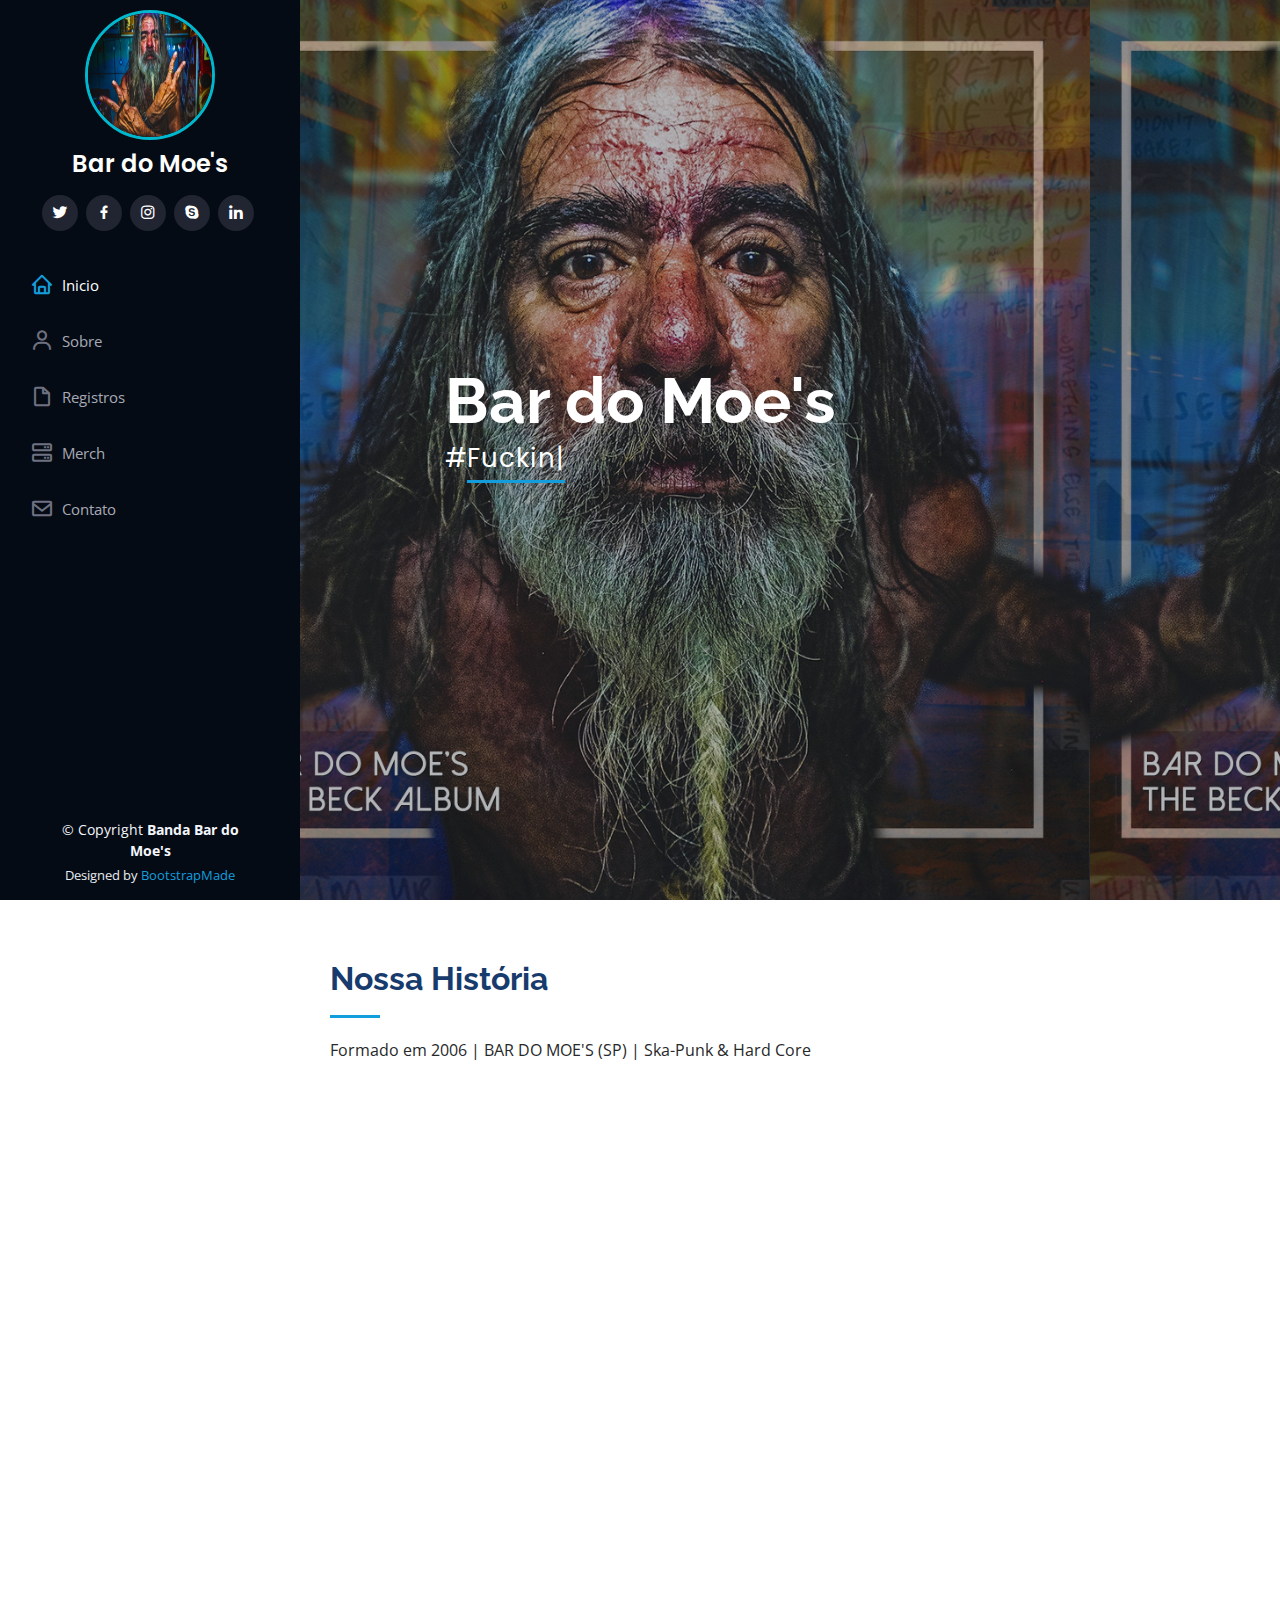
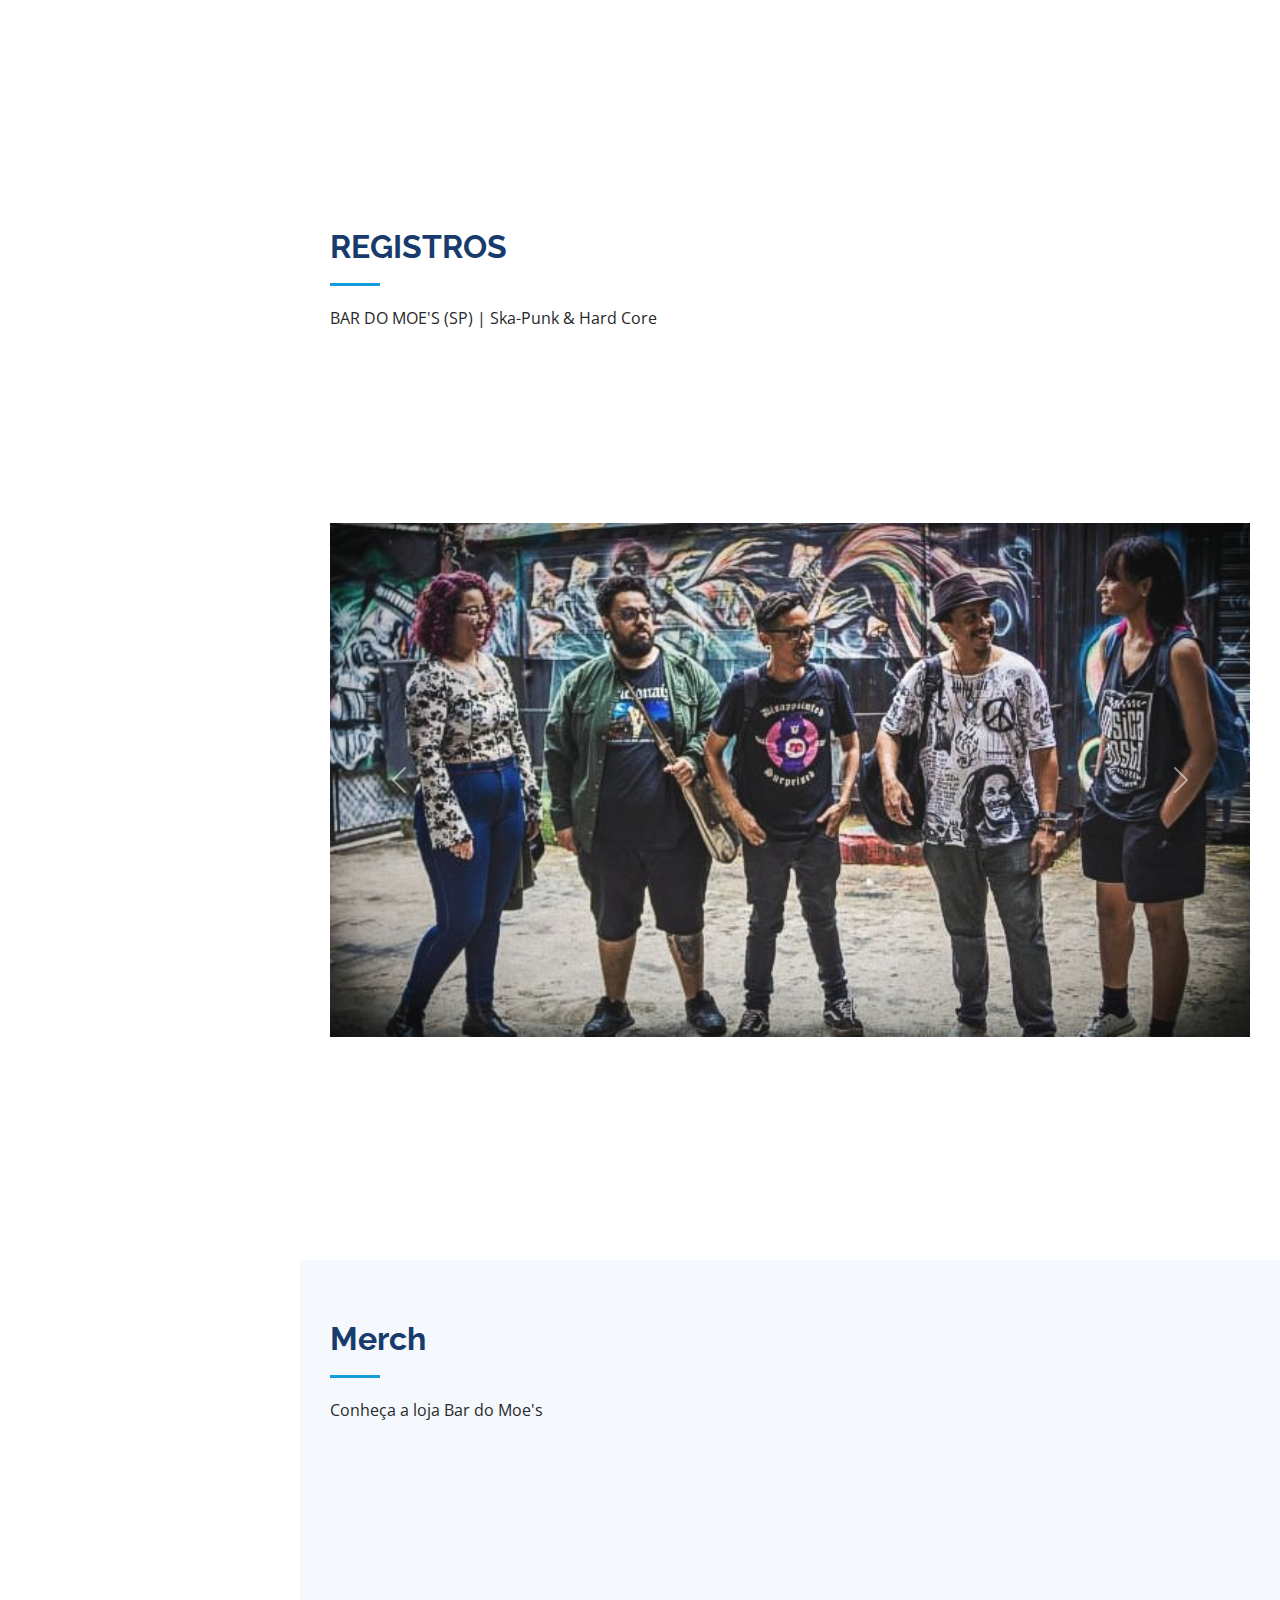
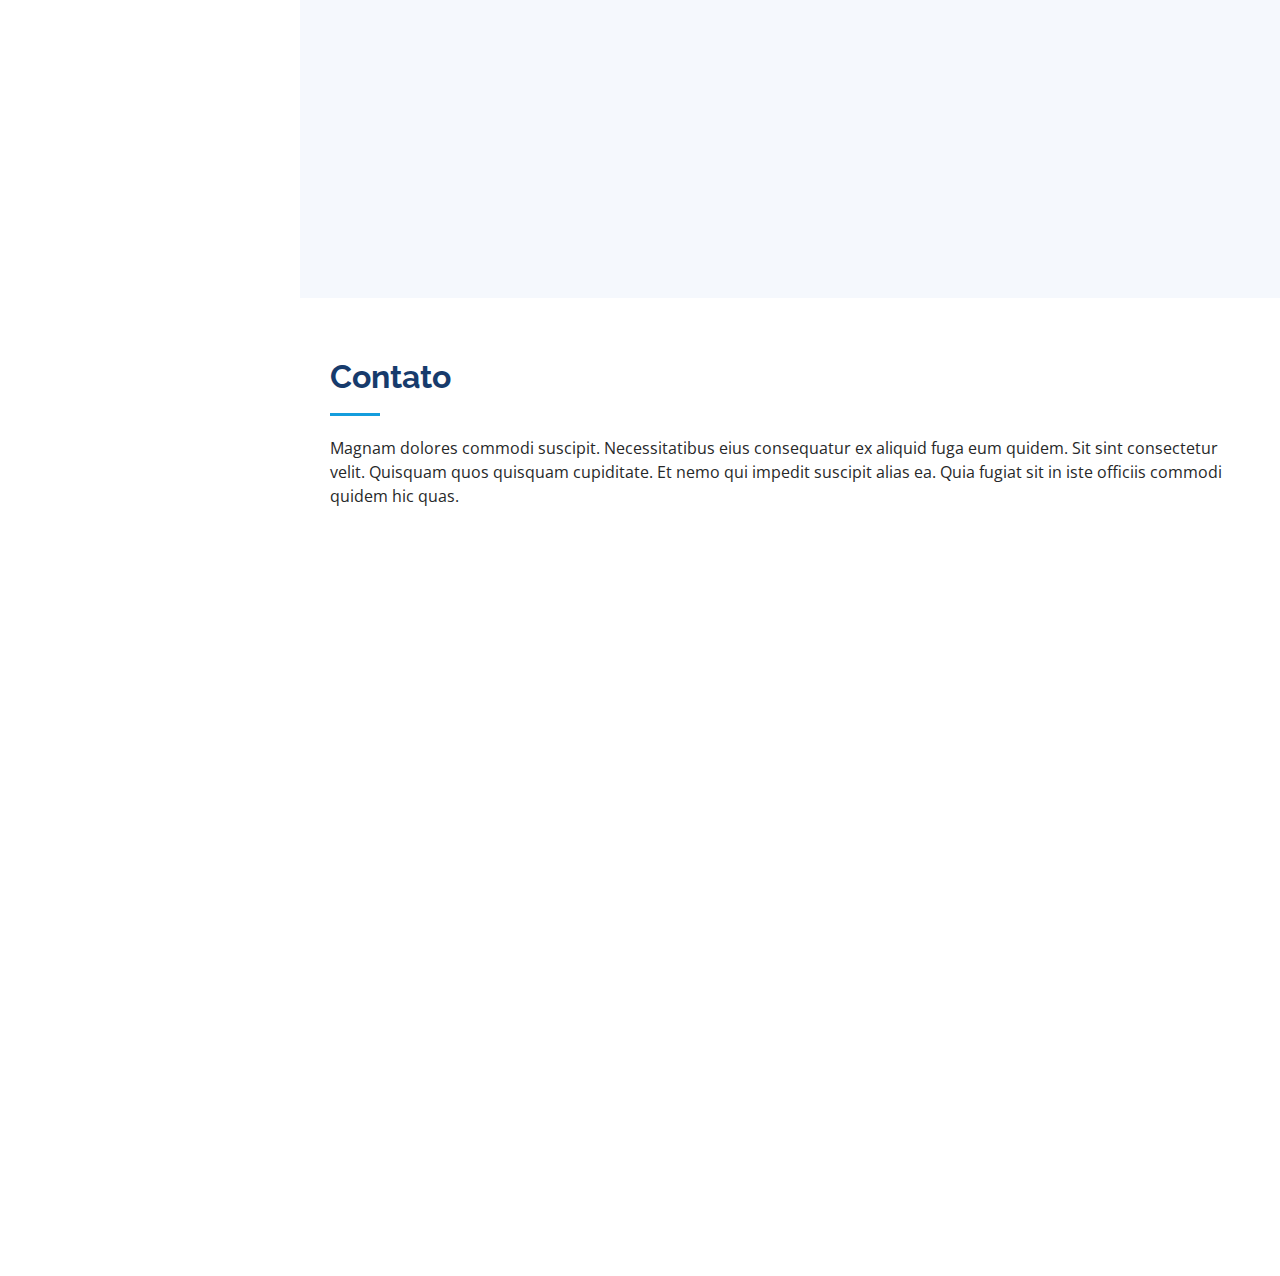
<file: index.html>
<!DOCTYPE html>
<html lang="en">

<head>
  <meta charset="utf-8">
  <meta content="width=device-width, initial-scale=1.0" name="viewport">

  <style>
    .custom-carousel-img {
      max-width: 100%; /* Define a largura máxima desejada */
      min-height: 840px; /* Define a altura mínima desejada para todas as imagens */
      max-height: 840px; /* Define a altura máxima desejada para todas as imagens */
      object-fit: contain; /* Mantenha a proporção da imagem e ajuste para que a imagem seja totalmente visível dentro do contêiner */
      width: 100%; /* Garanta que a largura seja de 100% para ocupar toda a largura do contêiner */
    }
  </style>

  <title>Banda Bar do Moe's</title>
  <meta content="" name="description">
  <meta content="" name="keywords">

  <!-- Favicons -->
  <link href="assets/img/favicon.png" rel="icon">
  <link href="assets/img/apple-touch-icon.png" rel="apple-touch-icon">

  <!-- Google Fonts -->
  <link href="https://fonts.googleapis.com/css?family=Open+Sans:300,300i,400,400i,600,600i,700,700i|Raleway:300,300i,400,400i,500,500i,600,600i,700,700i|Poppins:300,300i,400,400i,500,500i,600,600i,700,700i" rel="stylesheet">

  <!-- Vendor CSS Files -->
  <link href="assets/vendor/aos/aos.css" rel="stylesheet">
  <link href="assets/vendor/bootstrap/css/bootstrap.min.css" rel="stylesheet">
  <link href="assets/vendor/bootstrap-icons/bootstrap-icons.css" rel="stylesheet">
  <link href="assets/vendor/boxicons/css/boxicons.min.css" rel="stylesheet">
  <link href="assets/vendor/glightbox/css/glightbox.min.css" rel="stylesheet">
  <link href="assets/vendor/swiper/swiper-bundle.min.css" rel="stylesheet">

  <!-- Template Main CSS File -->
  <link href="assets/css/style.css" rel="stylesheet">

  <!-- =======================================================
  * Template Name: iPortfolio
  * Updated: Jan 29 2024 with Bootstrap v5.3.2
  * Template URL: https://bootstrapmade.com/iportfolio-bootstrap-portfolio-websites-template/
  * Author: BootstrapMade.com
  * License: https://bootstrapmade.com/license/
  ======================================================== -->
  <style>
    .carousel-img {
      height: 300px; /* Defina a altura desejada para as imagens */
      object-fit: cover; /* Mantenha a proporção da imagem e cubra a área especificada */
    }
  </style>
</head>

<body>

  <!-- ======= Mobile nav toggle button ======= -->
  <i class="bi bi-list mobile-nav-toggle d-xl-none"></i>

  <!-- ======= Header ======= -->
  <header id="header">
    <div class="d-flex flex-column">

      <div class="profile">
        <img src="assets/img/profile-img.jpg" alt="" class="img-fluid rounded-circle">
        <h1 class="text-light"><a href="index.html">Bar do Moe's</a></h1>
        <div class="social-links mt-3 text-center">
          <a href="#" class="twitter"><i class="bx bxl-twitter"></i></a>
          <a href="#" class="facebook"><i class="bx bxl-facebook"></i></a>
          <a href="#" class="instagram"><i class="bx bxl-instagram"></i></a>
          <a href="#" class="google-plus"><i class="bx bxl-skype"></i></a>
          <a href="#" class="linkedin"><i class="bx bxl-linkedin"></i></a>
        </div>
      </div>

      <nav id="navbar" class="nav-menu navbar">
        <ul>
          <li><a href="#hero" class="nav-link scrollto active"><i class="bx bx-home"></i> <span>Inicio</span></a></li>
          <li><a href="#about" class="nav-link scrollto"><i class="bx bx-user"></i> <span>Sobre</span></a></li>
          <li><a href="#resume" class="nav-link scrollto"><i class="bx bx-file-blank"></i> <span>Registros</span></a></li>
          <li><a href="#services" class="nav-link scrollto"><i class="bx bx-server"></i> <span>Merch</span></a></li>
          <li><a href="#contact" class="nav-link scrollto"><i class="bx bx-envelope"></i> <span>Contato</span></a></li>
        </ul>
      </nav><!-- .nav-menu -->
    </div>
  </header><!-- End Header -->

  <!-- ======= Hero Section ======= -->
  <section id="hero" class="d-flex flex-column justify-content-center align-items-center">
    <div class="hero-container" data-aos="fade-in">
      <h1>Bar do Moe's</h1>
      <p>#<span class="typed" data-typed-items="Fuckin' Distance, O seu medo me insulta, Buds, Burn Charlatão, Olhar digital, Ment'iras Não, Utopia, Nada, "></span></p>
    </div>
  </section><!-- End Hero -->

  <main id="main">

    <!-- ======= About Section ======= -->
    <section id="about" class="about">
      <div class="container">
        <div class="section-title">
          <h2>Nossa História</h2>
          <p>Formado em 2006 | BAR DO MOE'S (SP) | Ska-Punk & Hard Core</p>
        </div>
       <div class="row">
          <div class="col-lg-4" data-aos="fade-right">
            <img src="assets/img/profile-img.jpg" class="img-fluid" alt="">
          </div>
          <div class="col-lg-8 pt-4 pt-lg-0 content" data-aos="fade-left">
            <h3>INTEGRANTES:</h3>
            <p class="fst-italic">
              Estruturas musicais complexas costumam ser criadas frequentemente pela banda Paulistana Bar Do Moe's, as canções transformam-se entre ritmos e compasso tornando as músicas em grandes obras de arte. Projetos como Bar Do Moe's são conhecidos por fazerem questão de manter controle completo de sua música.
            </p>
            <div class="row">
              <div class="col-lg-6">
                <ul>
                  <li><i class="bi bi-chevron-right"></i> <strong>Flávio de Lira</strong> <span>Vocal/Guita</span></li>
                  <li><i class="bi bi-chevron-right"></i> <strong>Arlete de Lira</strong> <span>Vocal/Batéra</span></li>
                  <li><i class="bi bi-chevron-right"></i> <strong>Diego Cardozo</strong> <span>Vocal/Guita</span></li>
                  <li><i class="bi bi-chevron-right"></i> <strong>Rafael Rude</strong> <span>Vocal/Baixo</span></li>
                </ul>
              </div>
            </div>
            <p>
              Formada em 2006, inicialmente por Flavio deLira(guitarra e vocal) Cardozo Diego (guitarra e vocal), e tendo hoje, Arlete deLira (bateria) e Rafael Rude (baixo) a banda segue com a sua formação definitiva e fazendo a diferença dentro do cenário musical independente e underground, com um estilo próprio a banda tenta mostrar um pouco da ironia que nos é transmitido todos os dias pela parte manipuladora da sociedade, em relação à educação, informação, cultura, liberdade de expressão, entre diversos outros problemas sociais.

Em 2019 a banda lançou seu novo disco, o tão esperado "THE BECK ALBUM" , produzido pelo Rei Menezes do Estúdio Vertigo, o álbum compõem músicas mais trabalhadas e com algumas novas levadas, diferente do que foi os CDs anteriores.

E atualmente em 2023, o Bar do Moe's esta Relançando todo seu material em mais plataformas e com muito mais novidades!

            </p>
          </div>
        </div>
      </div>
</section><!-- End About Section -->

<!-- ======= Carousel Section ======= -->
<section id="about" class="about">
  <div class="container">

    <div class="section-title">
      <h2>REGISTROS</h2>
      <p>BAR DO MOE'S (SP) | Ska-Punk & Hard Core</p>
    </div>
   
    <div id="carouselExampleRide" class="carousel slide" data-bs-ride="true">
      <div class="carousel-inner">
        <div class="carousel-item active">
          <img src="assets/img/M1.jpg" class="d-block w-100 custom-carousel-img" alt="...">
        </div>
       
        <div class="carousel-item">
          <img src="assets/img/M3.jpg" class="d-block w-100 custom-carousel-img" alt="...">
        </div>
        
        <div class="carousel-item">
          <img src="assets/img/M5.jpg" class="d-block w-100 custom-carousel-img" alt="...">
        </div>
        <div class="carousel-item">
          <img src="assets/img/M6.jpg" class="d-block w-100 custom-carousel-img" alt="...">
        </div>
     
        <div class="carousel-item">
          <img src="assets/img/M9.jpg" class="d-block w-100 custom-carousel-img" alt="...">
        </div>
        <div class="carousel-item">
          <img src="assets/img/M10.jpg" class="d-block w-100 custom-carousel-img" alt="...">
        </div>
        <div class="carousel-item">
          <img src="assets/img/M11.jpg" class="d-block w-100 custom-carousel-img" alt="...">
        </div>
       
        <div class="carousel-item">
          <img src="assets/img/M13.jpg" class="d-block w-100 custom-carousel-img" alt="...">
        </div>
    
      </div>
      <button class="carousel-control-prev" type="button" data-bs-target="#carouselExampleRide" data-bs-slide="prev">
        <span class="carousel-control-prev-icon" aria-hidden="true"></span>
        <span class="visually-hidden">Previous</span>
      </button>
      <button class="carousel-control-next" type="button" data-bs-target="#carouselExampleRide" data-bs-slide="next">
        <span class="carousel-control-next-icon" aria-hidden="true"></span>
        <span class="visually-hidden">Next</span>
      </button>
    </div>


</section><!-- End Carousel Section -->

    
    <!-- ======= Services Section ======= -->
    <section id="services" class="services section-bg">
      <div class="container">

        <div class="section-title">
          <h2>Merch</h2>
          <p>Conheça a loja Bar do Moe's</p>
        </div>

        <div class="row">
          <div class="col-lg-4 col-md-6 icon-box" data-aos="fade-up">
            <div class="icon"><i class="bi bi-briefcase"></i></div>
            <h4 class="title"><a href="">Lorem Ipsum</a></h4>
            <p class="description">Voluptatum deleniti atque corrupti quos dolores et quas molestias excepturi sint occaecati cupiditate non provident</p>
          </div>
          <div class="col-lg-4 col-md-6 icon-box" data-aos="fade-up" data-aos-delay="100">
            <div class="icon"><i class="bi bi-card-checklist"></i></div>
            <h4 class="title"><a href="">Dolor Sitema</a></h4>
            <p class="description">Minim veniam, quis nostrud exercitation ullamco laboris nisi ut aliquip ex ea commodo consequat tarad limino ata</p>
          </div>
          <div class="col-lg-4 col-md-6 icon-box" data-aos="fade-up" data-aos-delay="200">
            <div class="icon"><i class="bi bi-bar-chart"></i></div>
            <h4 class="title"><a href="">Sed ut perspiciatis</a></h4>
            <p class="description">Duis aute irure dolor in reprehenderit in voluptate velit esse cillum dolore eu fugiat nulla pariatur</p>
          </div>
          <div class="col-lg-4 col-md-6 icon-box" data-aos="fade-up" data-aos-delay="300">
            <div class="icon"><i class="bi bi-binoculars"></i></div>
            <h4 class="title"><a href="">Magni Dolores</a></h4>
            <p class="description">Excepteur sint occaecat cupidatat non proident, sunt in culpa qui officia deserunt mollit anim id est laborum</p>
          </div>
          <div class="col-lg-4 col-md-6 icon-box" data-aos="fade-up" data-aos-delay="400">
            <div class="icon"><i class="bi bi-brightness-high"></i></div>
            <h4 class="title"><a href="">Nemo Enim</a></h4>
            <p class="description">At vero eos et accusamus et iusto odio dignissimos ducimus qui blanditiis praesentium voluptatum deleniti atque</p>
          </div>
          <div class="col-lg-4 col-md-6 icon-box" data-aos="fade-up" data-aos-delay="500">
            <div class="icon"><i class="bi bi-calendar4-week"></i></div>
            <h4 class="title"><a href="">Eiusmod Tempor</a></h4>
            <p class="description">Et harum quidem rerum facilis est et expedita distinctio. Nam libero tempore, cum soluta nobis est eligendi</p>
          </div>
        </div>

      </div>
    </section><!-- End Services Section -->

   

    <!-- ======= Contact Section ======= -->
    <section id="contact" class="contact">
      <div class="container">

        <div class="section-title">
          <h2>Contato</h2>
          <p>Magnam dolores commodi suscipit. Necessitatibus eius consequatur ex aliquid fuga eum quidem. Sit sint consectetur velit. Quisquam quos quisquam cupiditate. Et nemo qui impedit suscipit alias ea. Quia fugiat sit in iste officiis commodi quidem hic quas.</p>
        </div>

        <div class="row" data-aos="fade-in">

          <div class="col-lg-12 d-flex align-items-stretch">
            <div class="info">
              <div class="address">
                <i class="bi bi-geo-alt"></i>
                <h4>Location:</h4>
                <p>A108 Adam Street, New York, NY 535022</p>
              </div>

              <div class="email">
                <i class="bi bi-envelope"></i>
                <h4>Email:</h4>
                <p>info@example.com</p>
              </div>

              <div class="phone">
                <i class="bi bi-phone"></i>
                <h4>Call:</h4>
                <p>11-982xxxxxx</p>
              </div>

              <iframe src="https://www.google.com/maps/embed?pb=!1m14!1m8!1m3!1d12097.433213460943!2d-74.0062269!3d40.7101282!3m2!1i1024!2i768!4f13.1!3m3!1m2!1s0x0%3A0xb89d1fe6bc499443!2sDowntown+Conference+Center!5e0!3m2!1smk!2sbg!4v1539943755621" frameborder="0" style="border:0; width: 100%; height: 290px;" allowfullscreen></iframe>
            </div>

          </div>

        </div>

      </div>
    </section><!-- End Contact Section -->

  </main><!-- End #main -->

  <!-- ======= Footer ======= -->
  <footer id="footer">
    <div class="container">
      <div class="copyright">
        &copy; Copyright <strong><span>Banda Bar do Moe's</span></strong>
      </div>
      <div class="credits">
        <!-- All the links in the footer should remain intact. -->
        <!-- You can delete the links only if you purchased the pro version. -->
        <!-- Licensing information: https://bootstrapmade.com/license/ -->
        <!-- Purchase the pro version with working PHP/AJAX contact form: https://bootstrapmade.com/iportfolio-bootstrap-portfolio-websites-template/ -->
        Designed by <a href="https://bootstrapmade.com/">BootstrapMade</a>
      </div>
    </div>
  </footer><!-- End  Footer -->

  <a href="#" class="back-to-top d-flex align-items-center justify-content-center"><i class="bi bi-arrow-up-short"></i></a>

  <!-- Vendor JS Files -->
  <script src="assets/vendor/purecounter/purecounter_vanilla.js"></script>
  <script src="assets/vendor/aos/aos.js"></script>
  <script src="assets/vendor/bootstrap/js/bootstrap.bundle.min.js"></script>
  <script src="assets/vendor/glightbox/js/glightbox.min.js"></script>
  <script src="assets/vendor/isotope-layout/isotope.pkgd.min.js"></script>
  <script src="assets/vendor/swiper/swiper-bundle.min.js"></script>
  <script src="assets/vendor/typed.js/typed.umd.js"></script>
  <script src="assets/vendor/waypoints/noframework.waypoints.js"></script>
  <script src="assets/vendor/php-email-form/validate.js"></script>

  <!-- Template Main JS File -->
  <script src="assets/js/main.js"></script>

</body>

</html>
</file>
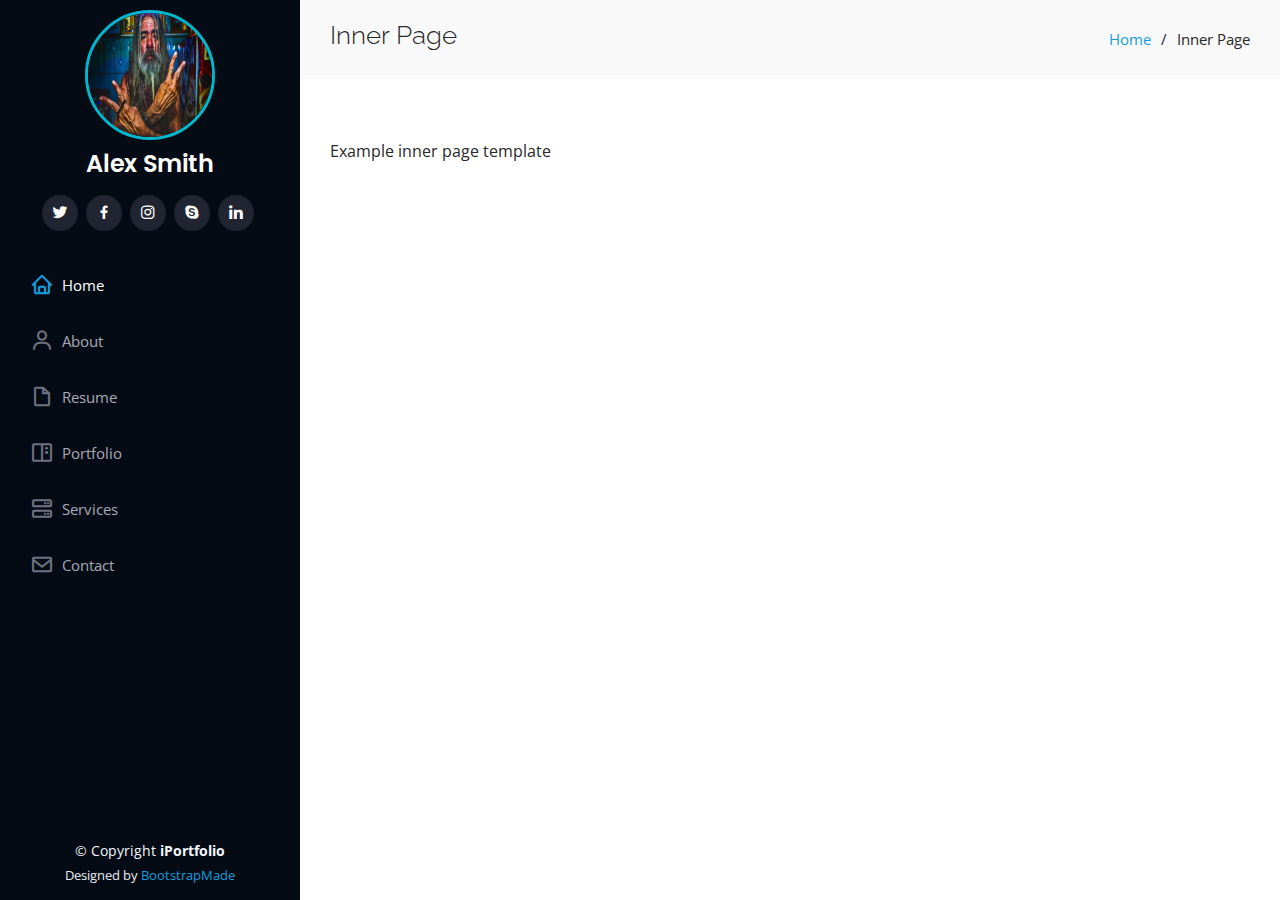
<file: inner-page.html>
<!DOCTYPE html>
<html lang="en">

<head>
  <meta charset="utf-8">
  <meta content="width=device-width, initial-scale=1.0" name="viewport">

  <title>Inner Page - iPortfolio Bootstrap Template</title>
  <meta content="" name="description">
  <meta content="" name="keywords">

  <!-- Favicons -->
  <link href="assets/img/favicon.png" rel="icon">
  <link href="assets/img/apple-touch-icon.png" rel="apple-touch-icon">

  <!-- Google Fonts -->
  <link href="https://fonts.googleapis.com/css?family=Open+Sans:300,300i,400,400i,600,600i,700,700i|Raleway:300,300i,400,400i,500,500i,600,600i,700,700i|Poppins:300,300i,400,400i,500,500i,600,600i,700,700i" rel="stylesheet">

  <!-- Vendor CSS Files -->
  <link href="assets/vendor/aos/aos.css" rel="stylesheet">
  <link href="assets/vendor/bootstrap/css/bootstrap.min.css" rel="stylesheet">
  <link href="assets/vendor/bootstrap-icons/bootstrap-icons.css" rel="stylesheet">
  <link href="assets/vendor/boxicons/css/boxicons.min.css" rel="stylesheet">
  <link href="assets/vendor/glightbox/css/glightbox.min.css" rel="stylesheet">
  <link href="assets/vendor/swiper/swiper-bundle.min.css" rel="stylesheet">

  <!-- Template Main CSS File -->
  <link href="assets/css/style.css" rel="stylesheet">

  <!-- =======================================================
  * Template Name: iPortfolio
  * Updated: Jan 29 2024 with Bootstrap v5.3.2
  * Template URL: https://bootstrapmade.com/iportfolio-bootstrap-portfolio-websites-template/
  * Author: BootstrapMade.com
  * License: https://bootstrapmade.com/license/
  ======================================================== -->
</head>

<body>

  <!-- ======= Mobile nav toggle button ======= -->
  <i class="bi bi-list mobile-nav-toggle d-xl-none"></i>

  <!-- ======= Header ======= -->
  <header id="header">
    <div class="d-flex flex-column">

      <div class="profile">
        <img src="assets/img/profile-img.jpg" alt="" class="img-fluid rounded-circle">
        <h1 class="text-light"><a href="index.html">Alex Smith</a></h1>
        <div class="social-links mt-3 text-center">
          <a href="#" class="twitter"><i class="bx bxl-twitter"></i></a>
          <a href="#" class="facebook"><i class="bx bxl-facebook"></i></a>
          <a href="#" class="instagram"><i class="bx bxl-instagram"></i></a>
          <a href="#" class="google-plus"><i class="bx bxl-skype"></i></a>
          <a href="#" class="linkedin"><i class="bx bxl-linkedin"></i></a>
        </div>
      </div>

      <nav id="navbar" class="nav-menu navbar">
        <ul>
          <li><a href="#hero" class="nav-link scrollto active"><i class="bx bx-home"></i> <span>Home</span></a></li>
          <li><a href="#about" class="nav-link scrollto"><i class="bx bx-user"></i> <span>About</span></a></li>
          <li><a href="#resume" class="nav-link scrollto"><i class="bx bx-file-blank"></i> <span>Resume</span></a></li>
          <li><a href="#portfolio" class="nav-link scrollto"><i class="bx bx-book-content"></i> <span>Portfolio</span></a></li>
          <li><a href="#services" class="nav-link scrollto"><i class="bx bx-server"></i> <span>Services</span></a></li>
          <li><a href="#contact" class="nav-link scrollto"><i class="bx bx-envelope"></i> <span>Contact</span></a></li>
        </ul>
      </nav><!-- .nav-menu -->
    </div>
  </header><!-- End Header -->

  <main id="main">

    <!-- ======= Breadcrumbs ======= -->
    <section class="breadcrumbs">
      <div class="container">

        <div class="d-flex justify-content-between align-items-center">
          <h2>Inner Page</h2>
          <ol>
            <li><a href="index.html">Home</a></li>
            <li>Inner Page</li>
          </ol>
        </div>

      </div>
    </section><!-- End Breadcrumbs -->

    <section class="inner-page">
      <div class="container">
        <p>
          Example inner page template
        </p>
      </div>
    </section>

  </main><!-- End #main -->

  <!-- ======= Footer ======= -->
  <footer id="footer">
    <div class="container">
      <div class="copyright">
        &copy; Copyright <strong><span>iPortfolio</span></strong>
      </div>
      <div class="credits">
        <!-- All the links in the footer should remain intact. -->
        <!-- You can delete the links only if you purchased the pro version. -->
        <!-- Licensing information: https://bootstrapmade.com/license/ -->
        <!-- Purchase the pro version with working PHP/AJAX contact form: https://bootstrapmade.com/iportfolio-bootstrap-portfolio-websites-template/ -->
        Designed by <a href="https://bootstrapmade.com/">BootstrapMade</a>
      </div>
    </div>
  </footer><!-- End  Footer -->

  <a href="#" class="back-to-top d-flex align-items-center justify-content-center"><i class="bi bi-arrow-up-short"></i></a>

  <!-- Vendor JS Files -->
  <script src="assets/vendor/purecounter/purecounter_vanilla.js"></script>
  <script src="assets/vendor/aos/aos.js"></script>
  <script src="assets/vendor/bootstrap/js/bootstrap.bundle.min.js"></script>
  <script src="assets/vendor/glightbox/js/glightbox.min.js"></script>
  <script src="assets/vendor/isotope-layout/isotope.pkgd.min.js"></script>
  <script src="assets/vendor/swiper/swiper-bundle.min.js"></script>
  <script src="assets/vendor/typed.js/typed.umd.js"></script>
  <script src="assets/vendor/waypoints/noframework.waypoints.js"></script>
  <script src="assets/vendor/php-email-form/validate.js"></script>

  <!-- Template Main JS File -->
  <script src="assets/js/main.js"></script>

</body>

</html>
</file>
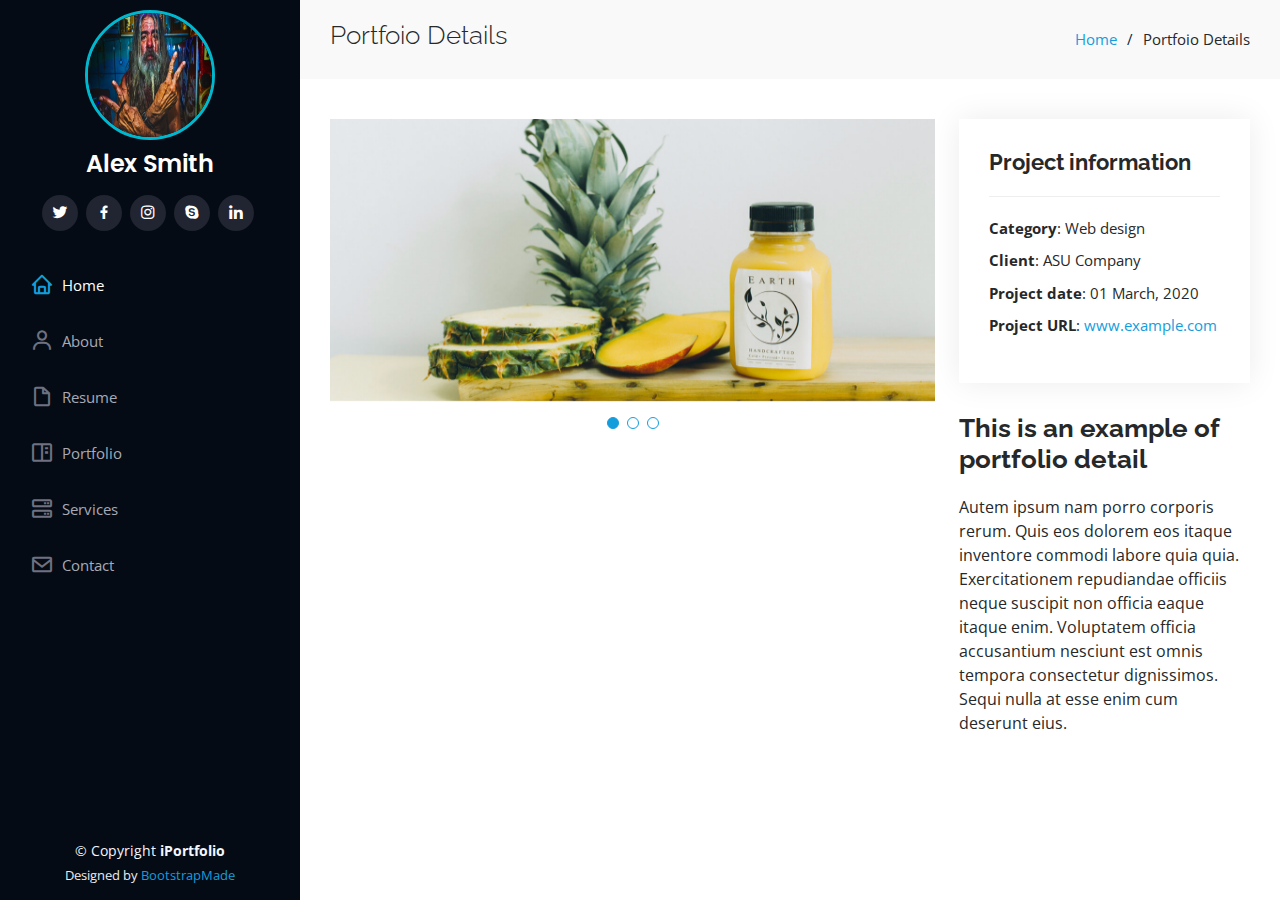
<file: portfolio-details.html>
<!DOCTYPE html>
<html lang="en">

<head>
  <meta charset="utf-8">
  <meta content="width=device-width, initial-scale=1.0" name="viewport">

  <title>Portfolio Details - iPortfolio Bootstrap Template</title>
  <meta content="" name="description">
  <meta content="" name="keywords">

  <!-- Favicons -->
  <link href="assets/img/favicon.png" rel="icon">
  <link href="assets/img/apple-touch-icon.png" rel="apple-touch-icon">

  <!-- Google Fonts -->
  <link href="https://fonts.googleapis.com/css?family=Open+Sans:300,300i,400,400i,600,600i,700,700i|Raleway:300,300i,400,400i,500,500i,600,600i,700,700i|Poppins:300,300i,400,400i,500,500i,600,600i,700,700i" rel="stylesheet">

  <!-- Vendor CSS Files -->
  <link href="assets/vendor/aos/aos.css" rel="stylesheet">
  <link href="assets/vendor/bootstrap/css/bootstrap.min.css" rel="stylesheet">
  <link href="assets/vendor/bootstrap-icons/bootstrap-icons.css" rel="stylesheet">
  <link href="assets/vendor/boxicons/css/boxicons.min.css" rel="stylesheet">
  <link href="assets/vendor/glightbox/css/glightbox.min.css" rel="stylesheet">
  <link href="assets/vendor/swiper/swiper-bundle.min.css" rel="stylesheet">

  <!-- Template Main CSS File -->
  <link href="assets/css/style.css" rel="stylesheet">

  <!-- =======================================================
  * Template Name: iPortfolio
  * Updated: Jan 29 2024 with Bootstrap v5.3.2
  * Template URL: https://bootstrapmade.com/iportfolio-bootstrap-portfolio-websites-template/
  * Author: BootstrapMade.com
  * License: https://bootstrapmade.com/license/
  ======================================================== -->
</head>

<body>

  <!-- ======= Mobile nav toggle button ======= -->
  <i class="bi bi-list mobile-nav-toggle d-xl-none"></i>

  <!-- ======= Header ======= -->
  <header id="header">
    <div class="d-flex flex-column">

      <div class="profile">
        <img src="assets/img/profile-img.jpg" alt="" class="img-fluid rounded-circle">
        <h1 class="text-light"><a href="index.html">Alex Smith</a></h1>
        <div class="social-links mt-3 text-center">
          <a href="#" class="twitter"><i class="bx bxl-twitter"></i></a>
          <a href="#" class="facebook"><i class="bx bxl-facebook"></i></a>
          <a href="#" class="instagram"><i class="bx bxl-instagram"></i></a>
          <a href="#" class="google-plus"><i class="bx bxl-skype"></i></a>
          <a href="#" class="linkedin"><i class="bx bxl-linkedin"></i></a>
        </div>
      </div>

      <nav id="navbar" class="nav-menu navbar">
        <ul>
          <li><a href="#hero" class="nav-link scrollto active"><i class="bx bx-home"></i> <span>Home</span></a></li>
          <li><a href="#about" class="nav-link scrollto"><i class="bx bx-user"></i> <span>About</span></a></li>
          <li><a href="#resume" class="nav-link scrollto"><i class="bx bx-file-blank"></i> <span>Resume</span></a></li>
          <li><a href="#portfolio" class="nav-link scrollto"><i class="bx bx-book-content"></i> <span>Portfolio</span></a></li>
          <li><a href="#services" class="nav-link scrollto"><i class="bx bx-server"></i> <span>Services</span></a></li>
          <li><a href="#contact" class="nav-link scrollto"><i class="bx bx-envelope"></i> <span>Contact</span></a></li>
        </ul>
      </nav><!-- .nav-menu -->
    </div>
  </header><!-- End Header -->

  <main id="main">

    <!-- ======= Breadcrumbs ======= -->
    <section id="breadcrumbs" class="breadcrumbs">
      <div class="container">

        <div class="d-flex justify-content-between align-items-center">
          <h2>Portfoio Details</h2>
          <ol>
            <li><a href="index.html">Home</a></li>
            <li>Portfoio Details</li>
          </ol>
        </div>

      </div>
    </section><!-- End Breadcrumbs -->

    <!-- ======= Portfolio Details Section ======= -->
    <section id="portfolio-details" class="portfolio-details">
      <div class="container">

        <div class="row gy-4">

          <div class="col-lg-8">
            <div class="portfolio-details-slider swiper">
              <div class="swiper-wrapper align-items-center">

                <div class="swiper-slide">
                  <img src="assets/img/portfolio/portfolio-details-1.jpg" alt="">
                </div>

                <div class="swiper-slide">
                  <img src="assets/img/portfolio/portfolio-details-2.jpg" alt="">
                </div>

                <div class="swiper-slide">
                  <img src="assets/img/portfolio/portfolio-details-3.jpg" alt="">
                </div>

              </div>
              <div class="swiper-pagination"></div>
            </div>
          </div>

          <div class="col-lg-4">
            <div class="portfolio-info">
              <h3>Project information</h3>
              <ul>
                <li><strong>Category</strong>: Web design</li>
                <li><strong>Client</strong>: ASU Company</li>
                <li><strong>Project date</strong>: 01 March, 2020</li>
                <li><strong>Project URL</strong>: <a href="#">www.example.com</a></li>
              </ul>
            </div>
            <div class="portfolio-description">
              <h2>This is an example of portfolio detail</h2>
              <p>
                Autem ipsum nam porro corporis rerum. Quis eos dolorem eos itaque inventore commodi labore quia quia. Exercitationem repudiandae officiis neque suscipit non officia eaque itaque enim. Voluptatem officia accusantium nesciunt est omnis tempora consectetur dignissimos. Sequi nulla at esse enim cum deserunt eius.
              </p>
            </div>
          </div>

        </div>

      </div>
    </section><!-- End Portfolio Details Section -->

  </main><!-- End #main -->

  <!-- ======= Footer ======= -->
  <footer id="footer">
    <div class="container">
      <div class="copyright">
        &copy; Copyright <strong><span>iPortfolio</span></strong>
      </div>
      <div class="credits">
        <!-- All the links in the footer should remain intact. -->
        <!-- You can delete the links only if you purchased the pro version. -->
        <!-- Licensing information: https://bootstrapmade.com/license/ -->
        <!-- Purchase the pro version with working PHP/AJAX contact form: https://bootstrapmade.com/iportfolio-bootstrap-portfolio-websites-template/ -->
        Designed by <a href="https://bootstrapmade.com/">BootstrapMade</a>
      </div>
    </div>
  </footer><!-- End  Footer -->

  <a href="#" class="back-to-top d-flex align-items-center justify-content-center"><i class="bi bi-arrow-up-short"></i></a>

  <!-- Vendor JS Files -->
  <script src="assets/vendor/purecounter/purecounter_vanilla.js"></script>
  <script src="assets/vendor/aos/aos.js"></script>
  <script src="assets/vendor/bootstrap/js/bootstrap.bundle.min.js"></script>
  <script src="assets/vendor/glightbox/js/glightbox.min.js"></script>
  <script src="assets/vendor/isotope-layout/isotope.pkgd.min.js"></script>
  <script src="assets/vendor/swiper/swiper-bundle.min.js"></script>
  <script src="assets/vendor/typed.js/typed.umd.js"></script>
  <script src="assets/vendor/waypoints/noframework.waypoints.js"></script>
  <script src="assets/vendor/php-email-form/validate.js"></script>

  <!-- Template Main JS File -->
  <script src="assets/js/main.js"></script>

</body>

</html>
</file>
<file: assets/css/style.css>
/**
* Template Name: iPortfolio
* Updated: Jan 29 2024 with Bootstrap v5.3.2
* Template URL: https://bootstrapmade.com/iportfolio-bootstrap-portfolio-websites-template/
* Author: BootstrapMade.com
* License: https://bootstrapmade.com/license/
*/

/*--------------------------------------------------------------
# General
--------------------------------------------------------------*/
body {
  font-family: "Open Sans", sans-serif;
  color: #272829;
}

a {
  color: #149ddd;
  text-decoration: none;
}

a:hover {
  color: #37b3ed;
  text-decoration: none;
}

h1,
h2,
h3,
h4,
h5,
h6 {
  font-family: "Raleway", sans-serif;
}

/*--------------------------------------------------------------
# Back to top button
--------------------------------------------------------------*/
.back-to-top {
  position: fixed;
  visibility: hidden;
  opacity: 0;
  right: 15px;
  bottom: 15px;
  z-index: 996;
  background: #149ddd;
  width: 40px;
  height: 40px;
  border-radius: 50px;
  transition: all 0.4s;
}

.back-to-top i {
  font-size: 28px;
  color: #fff;
  line-height: 0;
}

.back-to-top:hover {
  background: #2eafec;
  color: #fff;
}

.back-to-top.active {
  visibility: visible;
  opacity: 1;
}

/*--------------------------------------------------------------
# Header
--------------------------------------------------------------*/
#header {
  position: fixed;
  top: 0;
  left: 0;
  bottom: 0;
  width: 300px;
  transition: all ease-in-out 0.5s;
  z-index: 9997;
  transition: all 0.5s;
  padding: 0 15px;
  background: #040b14;
  overflow-y: auto;
}

#header .profile img {
  margin: 10px auto;
  display: block;
  width: 130px;
  height: 130px;
  border: 3px solid #00e5ffc9;
}

#header .profile h1 {
  font-size: 24px;
  margin: 0;
  padding: 0;
  font-weight: 600;
  -moz-text-align-last: center;
  text-align-last: center;
  font-family: "Poppins", sans-serif;
}

#header .profile h1 a,
#header .profile h1 a:hover {
  color: #fff;
  text-decoration: none;
}

#header .profile .social-links a {
  font-size: 18px;
  display: inline-block;
  background: #212431;
  color: #fff;
  line-height: 1;
  padding: 8px 0;
  margin-right: 4px;
  border-radius: 50%;
  text-align: center;
  width: 36px;
  height: 36px;
  transition: 0.3s;
}

#header .profile .social-links a:hover {
  background: #149ddd;
  color: #fff;
  text-decoration: none;
}

#main {
  margin-left: 300px;
}

.container,
.container-fluid {
  padding-left: 30px;
  padding-right: 30px;
}

@media (max-width: 1199px) {
  #header {
    left: -300px;
  }

  #main {
    margin-left: 0;
  }

  .container,
  .container-fluid {
    padding-left: 12px;
    padding-right: 12px;
  }
}

/*--------------------------------------------------------------
# Navigation Menu
--------------------------------------------------------------*/
/* Desktop Navigation */
.nav-menu {
  padding: 30px 0 0 0;
}

.nav-menu * {
  margin: 0;
  padding: 0;
  list-style: none;
}

.nav-menu>ul>li {
  position: relative;
  white-space: nowrap;
}

.nav-menu a,
.nav-menu a:focus {
  display: flex;
  align-items: center;
  color: #a8a9b4;
  padding: 12px 15px;
  margin-bottom: 8px;
  transition: 0.3s;
  font-size: 15px;
}

.nav-menu a i,
.nav-menu a:focus i {
  font-size: 24px;
  padding-right: 8px;
  color: #6f7180;
}

.nav-menu a:hover,
.nav-menu .active,
.nav-menu .active:focus,
.nav-menu li:hover>a {
  text-decoration: none;
  color: #fff;
}

.nav-menu a:hover i,
.nav-menu .active i,
.nav-menu .active:focus i,
.nav-menu li:hover>a i {
  color: #149ddd;
}

/* Mobile Navigation */
.mobile-nav-toggle {
  position: fixed;
  right: 15px;
  top: 15px;
  z-index: 9998;
  border: 0;
  font-size: 24px;
  transition: all 0.4s;
  outline: none !important;
  background-color: #149ddd;
  color: #fff;
  width: 40px;
  height: 40px;
  display: inline-flex;
  align-items: center;
  justify-content: center;
  line-height: 0;
  border-radius: 50px;
  cursor: pointer;
}

.mobile-nav-active {
  overflow: hidden;
}

.mobile-nav-active #header {
  left: 0;
}

/*--------------------------------------------------------------
# Hero Section
--------------------------------------------------------------*/
#hero {
  width: 100%;
  height: 100vh;
  background: url("../img/hero-bg.jpg") top center;
  background-size: contain;
}

#hero:before {
  content: "";
  background: rgba(5, 13, 24, 0.3);
  position: absolute;
  bottom: 0;
  top: 0;
  left: 0;
  right: 0;
  z-index: 1;
}

#hero .hero-container {
  position: relative;
  z-index: 2;
  min-width: 300px;
}

#hero h1 {
  margin: 0 0 10px 0;
  font-size: 64px;
  font-weight: 700;
  line-height: 56px;
  color: #fff;
}

#hero p {
  color: #fff;
  margin-bottom: 50px;
  font-size: 26px;
  font-family: "Poppins", sans-serif;
}

#hero p span {
  color: #fff;
  padding-bottom: 4px;
  letter-spacing: 1px;
  border-bottom: 3px solid #149ddd;
}

@media (min-width: 1024px) {
  #hero {
    background-attachment: fixed;
  }
}

@media (max-width: 768px) {
  #hero h1 {
    font-size: 28px;
    line-height: 36px;
  }

  #hero h2 {
    font-size: 18px;
    line-height: 24px;
    margin-bottom: 30px;
  }
}

/*--------------------------------------------------------------
# Sections General
--------------------------------------------------------------*/
section {
  padding: 60px 0;
  overflow: hidden;
}

.section-bg {
  background: #f5f8fd;
}

.section-title {
  padding-bottom: 30px;
}

.section-title h2 {
  font-size: 32px;
  font-weight: bold;
  margin-bottom: 20px;
  padding-bottom: 20px;
  position: relative;
  color: #173b6c;
}

.section-title h2::after {
  content: "";
  position: absolute;
  display: block;
  width: 50px;
  height: 3px;
  background: #149ddd;
  bottom: 0;
  left: 0;
}

.section-title p {
  margin-bottom: 0;
}



/*--------------------------------------------------------------
# About
--------------------------------------------------------------*/
.about .content h3 {
  font-weight: 700;
  font-size: 26px;
  color: #173b6c;
}

.about .content ul {
  list-style: none;
  padding: 0;
}

.about .content ul li {
  margin-bottom: 20px;
  display: flex;
  align-items: center;
}

.about .content ul strong {
  margin-right: 10px;
}

.about .content ul i {
  font-size: 16px;
  margin-right: 5px;
  color: #149ddd;
  line-height: 0;
}

.about .content p:last-child {
  margin-bottom: 0;
}

/*--------------------------------------------------------------
# Facts
--------------------------------------------------------------*/
.facts {
  padding-bottom: 30px;
}

.facts .count-box {
  padding: 30px;
  width: 100%;
}

.facts .count-box i {
  display: block;
  font-size: 44px;
  color: #149ddd;
  float: left;
  line-height: 0;
}

.facts .count-box span {
  font-size: 48px;
  line-height: 40px;
  display: block;
  font-weight: 700;
  color: #050d18;
  margin-left: 60px;
}

.facts .count-box p {
  padding: 15px 0 0 0;
  margin: 0 0 0 60px;
  font-family: "Raleway", sans-serif;
  font-size: 14px;
  color: #122f57;
}

.facts .count-box a {
  font-weight: 600;
  display: block;
  margin-top: 20px;
  color: #122f57;
  font-size: 15px;
  font-family: "Poppins", sans-serif;
  transition: ease-in-out 0.3s;
}

.facts .count-box a:hover {
  color: #1f5297;
}

/*--------------------------------------------------------------
# Akills
--------------------------------------------------------------*/
.skills .progress {
  height: 60px;
  display: block;
  background: none;
  border-radius: 0;
}

.skills .progress .skill {
  padding: 0;
  margin: 0 0 6px 0;
  text-transform: uppercase;
  display: block;
  font-weight: 600;
  font-family: "Poppins", sans-serif;
  color: #050d18;
}

.skills .progress .skill .val {
  float: right;
  font-style: normal;
}

.skills .progress-bar-wrap {
  background: #dce8f8;
  height: 10px;
}

.skills .progress-bar {
  width: 1px;
  height: 10px;
  transition: 0.9s;
  background-color: #149ddd;
}

/*--------------------------------------------------------------
# Resume
--------------------------------------------------------------*/
.resume .resume-title {
  font-size: 26px;
  font-weight: 700;
  margin-top: 20px;
  margin-bottom: 20px;
  color: #050d18;
}

.resume .resume-item {
  padding: 0 0 20px 20px;
  margin-top: -2px;
  border-left: 2px solid #1f5297;
  position: relative;
}

.resume .resume-item h4 {
  line-height: 18px;
  font-size: 18px;
  font-weight: 600;
  text-transform: uppercase;
  font-family: "Poppins", sans-serif;
  color: #050d18;
  margin-bottom: 10px;
}

.resume .resume-item h5 {
  font-size: 16px;
  background: #e4edf9;
  padding: 5px 15px;
  display: inline-block;
  font-weight: 600;
  margin-bottom: 10px;
}

.resume .resume-item ul {
  padding-left: 20px;
}

.resume .resume-item ul li {
  padding-bottom: 10px;
}

.resume .resume-item:last-child {
  padding-bottom: 0;
}

.resume .resume-item::before {
  content: "";
  position: absolute;
  width: 16px;
  height: 16px;
  border-radius: 50px;
  left: -9px;
  top: 0;
  background: #fff;
  border: 2px solid #1f5297;
}

/*--------------------------------------------------------------
# Portfolio
--------------------------------------------------------------*/
.portfolio .portfolio-item {
  margin-bottom: 30px;
}

.portfolio #portfolio-flters {
  padding: 0;
  margin: 0 auto 35px auto;
  list-style: none;
  text-align: center;
  background: #fff;
  border-radius: 50px;
  padding: 2px 15px;
}

.portfolio #portfolio-flters li {
  cursor: pointer;
  display: inline-block;
  padding: 10px 15px 8px 15px;
  font-size: 14px;
  font-weight: 600;
  line-height: 1;
  text-transform: uppercase;
  color: #272829;
  margin-bottom: 5px;
  transition: all 0.3s ease-in-out;
}

.portfolio #portfolio-flters li:hover,
.portfolio #portfolio-flters li.filter-active {
  color: #149ddd;
}

.portfolio #portfolio-flters li:last-child {
  margin-right: 0;
}

.portfolio .portfolio-wrap {
  transition: 0.3s;
  position: relative;
  overflow: hidden;
  z-index: 1;
}

.portfolio .portfolio-wrap::before {
  content: "";
  background: rgba(255, 255, 255, 0.5);
  position: absolute;
  left: 0;
  right: 0;
  top: 0;
  bottom: 0;
  transition: all ease-in-out 0.3s;
  z-index: 2;
  opacity: 0;
}

.portfolio .portfolio-wrap .portfolio-links {
  opacity: 1;
  left: 0;
  right: 0;
  bottom: -60px;
  z-index: 3;
  position: absolute;
  transition: all ease-in-out 0.3s;
  display: flex;
  justify-content: center;
}

.portfolio .portfolio-wrap .portfolio-links a {
  color: #fff;
  font-size: 28px;
  text-align: center;
  background: rgba(20, 157, 221, 0.75);
  transition: 0.3s;
  width: 50%;
}

.portfolio .portfolio-wrap .portfolio-links a:hover {
  background: rgba(20, 157, 221, 0.95);
}

.portfolio .portfolio-wrap .portfolio-links a+a {
  border-left: 1px solid #37b3ed;
}

.portfolio .portfolio-wrap:hover::before {
  top: 0;
  left: 0;
  right: 0;
  bottom: 0;
  opacity: 1;
}

.portfolio .portfolio-wrap:hover .portfolio-links {
  opacity: 1;
  bottom: 0;
}

/*--------------------------------------------------------------
# Portfolio Details
--------------------------------------------------------------*/
.portfolio-details {
  padding-top: 40px;
}

.portfolio-details .portfolio-details-slider img {
  width: 100%;
}

.portfolio-details .portfolio-details-slider .swiper-pagination {
  margin-top: 20px;
  position: relative;
}

.portfolio-details .portfolio-details-slider .swiper-pagination .swiper-pagination-bullet {
  width: 12px;
  height: 12px;
  background-color: #fff;
  opacity: 1;
  border: 1px solid #149ddd;
}

.portfolio-details .portfolio-details-slider .swiper-pagination .swiper-pagination-bullet-active {
  background-color: #149ddd;
}

.portfolio-details .portfolio-info {
  padding: 30px;
  box-shadow: 0px 0 30px rgba(5, 13, 24, 0.08);
}

.portfolio-details .portfolio-info h3 {
  font-size: 22px;
  font-weight: 700;
  margin-bottom: 20px;
  padding-bottom: 20px;
  border-bottom: 1px solid #eee;
}

.portfolio-details .portfolio-info ul {
  list-style: none;
  padding: 0;
  font-size: 15px;
}

.portfolio-details .portfolio-info ul li+li {
  margin-top: 10px;
}

.portfolio-details .portfolio-description {
  padding-top: 30px;
}

.portfolio-details .portfolio-description h2 {
  font-size: 26px;
  font-weight: 700;
  margin-bottom: 20px;
}

.portfolio-details .portfolio-description p {
  padding: 0;
}

/*--------------------------------------------------------------
# Services
--------------------------------------------------------------*/
.services .icon-box {
  margin-bottom: 20px;
}

.services .icon {
  float: left;
  display: flex;
  align-items: center;
  justify-content: center;
  width: 54px;
  height: 54px;
  background: #149ddd;
  border-radius: 50%;
  transition: 0.5s;
  border: 1px solid #149ddd;
}

.services .icon i {
  color: #fff;
  font-size: 24px;
  line-height: 0;
}

.services .icon-box:hover .icon {
  background: #fff;
}

.services .icon-box:hover .icon i {
  color: #149ddd;
}

.services .title {
  margin-left: 80px;
  font-weight: 700;
  margin-bottom: 15px;
  font-size: 18px;
}

.services .title a {
  color: #343a40;
}

.services .title a:hover {
  color: #149ddd;
}

.services .description {
  margin-left: 80px;
  line-height: 24px;
  font-size: 14px;
}

/*--------------------------------------------------------------
# Testimonials
--------------------------------------------------------------*/
.testimonials .testimonials-carousel,
.testimonials .testimonials-slider {
  overflow: hidden;
}

.testimonials .testimonial-item {
  box-sizing: content-box;
  text-align: center;
  min-height: 320px;
}

.testimonials .testimonial-item .testimonial-img {
  width: 90px;
  border-radius: 50%;
  margin: 0 auto;
}

.testimonials .testimonial-item h3 {
  font-size: 18px;
  font-weight: bold;
  margin: 10px 0 5px 0;
  color: #111;
}

.testimonials .testimonial-item h4 {
  font-size: 14px;
  color: #999;
  margin: 0;
}

.testimonials .testimonial-item .quote-icon-left,
.testimonials .testimonial-item .quote-icon-right {
  color: #c3e8fa;
  font-size: 26px;
}

.testimonials .testimonial-item .quote-icon-left {
  display: inline-block;
  left: -5px;
  position: relative;
}

.testimonials .testimonial-item .quote-icon-right {
  display: inline-block;
  right: -5px;
  position: relative;
  top: 10px;
}

.testimonials .testimonial-item p {
  font-style: italic;
  margin: 0 15px 15px 15px;
  padding: 20px;
  background: #fff;
  position: relative;
  margin-bottom: 35px;
  border-radius: 6px;
  box-shadow: 0px 2px 15px rgba(0, 0, 0, 0.1);
}

.testimonials .testimonial-item p::after {
  content: "";
  width: 0;
  height: 0;
  border-top: 20px solid #fff;
  border-right: 20px solid transparent;
  border-left: 20px solid transparent;
  position: absolute;
  bottom: -20px;
  left: calc(50% - 20px);
}

.testimonials .swiper-pagination {
  margin-top: 20px;
  position: relative;
}

.testimonials .swiper-pagination .swiper-pagination-bullet {
  width: 12px;
  height: 12px;
  background-color: #fff;
  opacity: 1;
  border: 1px solid #149ddd;
}

.testimonials .swiper-pagination .swiper-pagination-bullet-active {
  background-color: #149ddd;
}

/*--------------------------------------------------------------
# Contact
--------------------------------------------------------------*/
.contact {
  padding-bottom: 130px;
}

.contact .info {
  padding: 30px;
  background: #fff;
  width: 100%;
  box-shadow: 0 0 24px 0 rgba(0, 0, 0, 0.12);
}

.contact .info i {
  font-size: 20px;
  color: #149ddd;
  float: left;
  width: 44px;
  height: 44px;
  background: #dff3fc;
  display: flex;
  justify-content: center;
  align-items: center;
  border-radius: 50px;
  transition: all 0.3s ease-in-out;
}

.contact .info h4 {
  padding: 0 0 0 60px;
  font-size: 22px;
  font-weight: 600;
  margin-bottom: 5px;
  color: #050d18;
}

.contact .info p {
  padding: 0 0 10px 60px;
  margin-bottom: 20px;
  font-size: 14px;
  color: #173b6c;
}

.contact .info .email p {
  padding-top: 5px;
}

.contact .info .social-links {
  padding-left: 60px;
}

.contact .info .social-links a {
  font-size: 18px;
  display: inline-block;
  background: #333;
  color: #fff;
  line-height: 1;
  padding: 8px 0;
  border-radius: 50%;
  text-align: center;
  width: 36px;
  height: 36px;
  transition: 0.3s;
  margin-right: 10px;
}

.contact .info .social-links a:hover {
  background: #149ddd;
  color: #fff;
}

.contact .info .email:hover i,
.contact .info .address:hover i,
.contact .info .phone:hover i {
  background: #149ddd;
  color: #fff;
}

.contact .php-email-form {
  width: 100%;
  padding: 30px;
  background: #fff;
  box-shadow: 0 0 24px 0 rgba(0, 0, 0, 0.12);
}

.contact .php-email-form .form-group {
  padding-bottom: 8px;
}

.contact .php-email-form .validate {
  display: none;
  color: red;
  margin: 0 0 15px 0;
  font-weight: 400;
  font-size: 13px;
}

.contact .php-email-form .error-message {
  display: none;
  color: #fff;
  background: #ed3c0d;
  text-align: left;
  padding: 15px;
  font-weight: 600;
}

.contact .php-email-form .error-message br+br {
  margin-top: 25px;
}

.contact .php-email-form .sent-message {
  display: none;
  color: #fff;
  background: #18d26e;
  text-align: center;
  padding: 15px;
  font-weight: 600;
}

.contact .php-email-form .loading {
  display: none;
  background: #fff;
  text-align: center;
  padding: 15px;
}

.contact .php-email-form .loading:before {
  content: "";
  display: inline-block;
  border-radius: 50%;
  width: 24px;
  height: 24px;
  margin: 0 10px -6px 0;
  border: 3px solid #18d26e;
  border-top-color: #eee;
  animation: animate-loading 1s linear infinite;
}

.contact .php-email-form .form-group {
  margin-bottom: 15px;
}

.contact .php-email-form label {
  padding-bottom: 8px;
}

.contact .php-email-form input,
.contact .php-email-form textarea {
  border-radius: 0;
  box-shadow: none;
  font-size: 14px;
}

.contact .php-email-form input {
  height: 44px;
}

.contact .php-email-form textarea {
  padding: 10px 15px;
}

.contact .php-email-form button[type=submit] {
  background: #149ddd;
  border: 0;
  padding: 10px 24px;
  color: #fff;
  transition: 0.4s;
  border-radius: 4px;
}

.contact .php-email-form button[type=submit]:hover {
  background: #37b3ed;
}

@keyframes animate-loading {
  0% {
    transform: rotate(0deg);
  }

  100% {
    transform: rotate(360deg);
  }
}

/*--------------------------------------------------------------
# Breadcrumbs
--------------------------------------------------------------*/
.breadcrumbs {
  padding: 20px 0;
  background: #f9f9f9;
}

.breadcrumbs h2 {
  font-size: 26px;
  font-weight: 300;
}

.breadcrumbs ol {
  display: flex;
  flex-wrap: wrap;
  list-style: none;
  padding: 0;
  margin: 0;
  font-size: 15px;
}

.breadcrumbs ol li+li {
  padding-left: 10px;
}

.breadcrumbs ol li+li::before {
  display: inline-block;
  padding-right: 10px;
  color: #0e2442;
  content: "/";
}

@media (max-width: 768px) {
  .breadcrumbs .d-flex {
    display: block !important;
  }

  .breadcrumbs ol {
    display: block;
  }

  .breadcrumbs ol li {
    display: inline-block;
  }
}

/*--------------------------------------------------------------
# Footer
--------------------------------------------------------------*/
#footer {
  padding: 15px;
  color: #f4f6fd;
  font-size: 14px;
  position: fixed;
  left: 0;
  bottom: 0;
  width: 300px;
  z-index: 9999;
  background: #040b14;
}

#footer .copyright {
  text-align: center;
}

#footer .credits {
  padding-top: 5px;
  text-align: center;
  font-size: 13px;
  color: #eaebf0;
}

@media (max-width: 1199px) {
  #footer {
    position: static;
    width: auto;
    padding-right: 20px 15px;
  }
}
</file>
